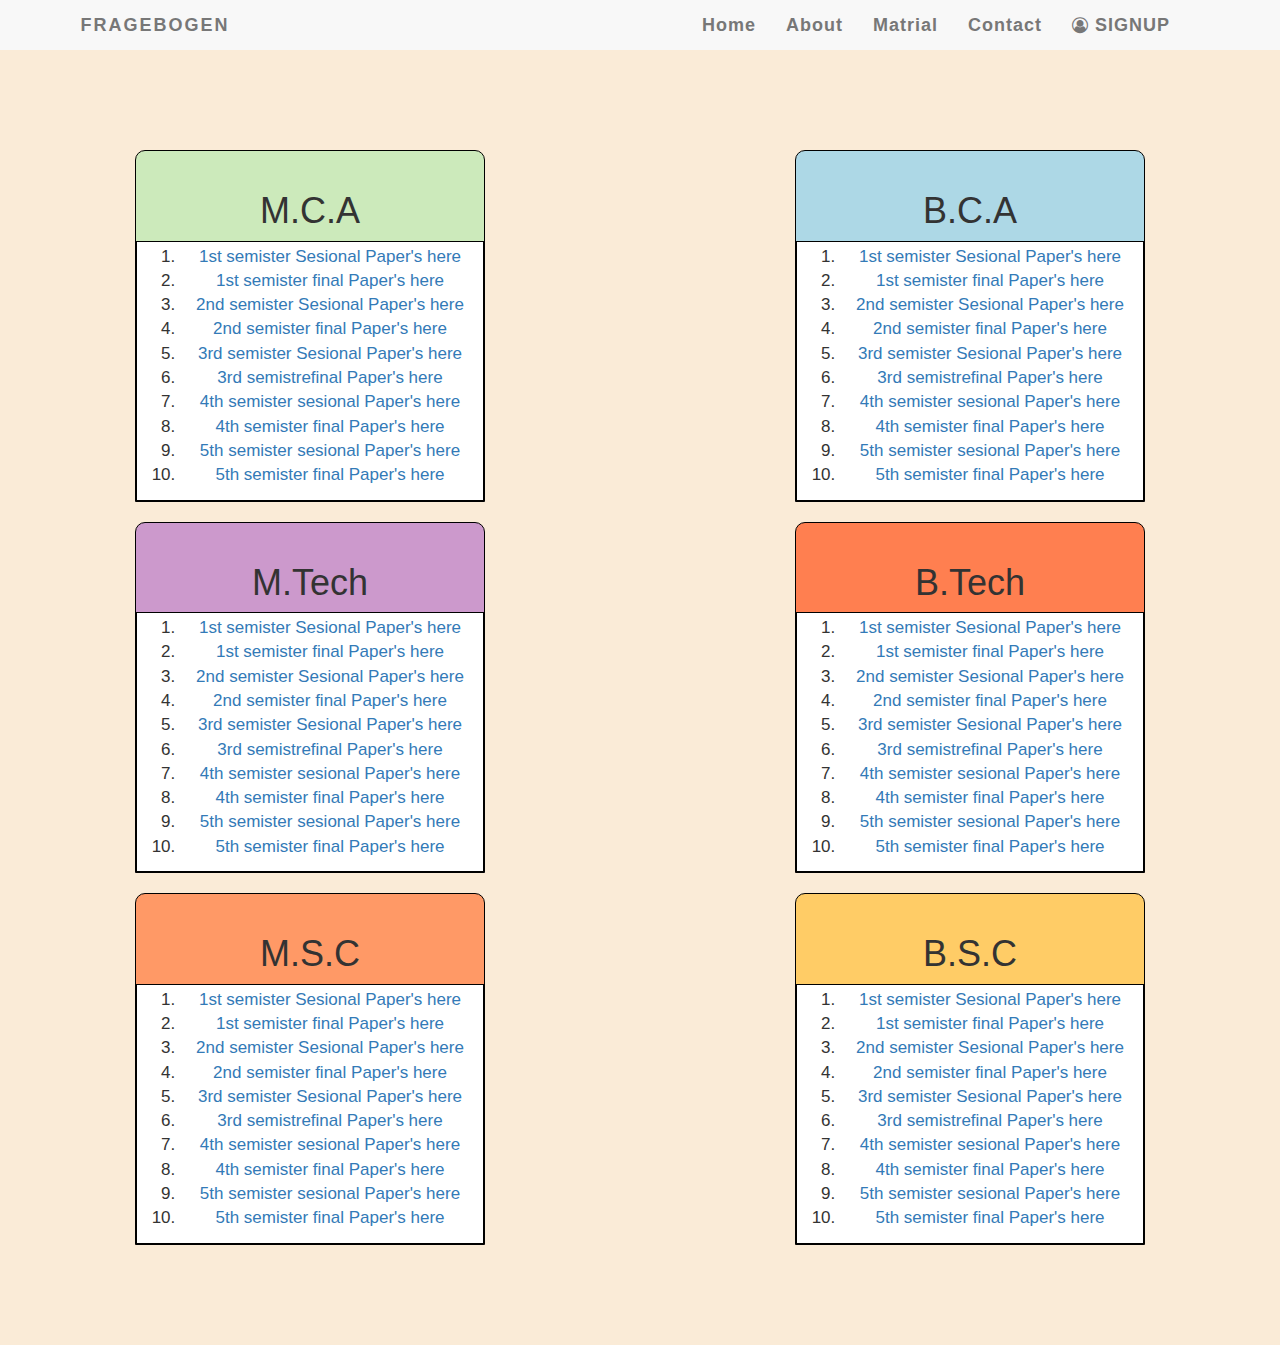
<file: subject.html>
<!DOCTYPE html>
<html lang="en">

<head>
	<meta charset="utf-8">
	<meta name="viewport" content="width=device-width, initial-scale=1.0">
	<link rel="stylesheet" media="screen" href="https://cdnjs.cloudflare.com/ajax/libs/twitter-bootstrap/3.3.5/css/bootstrap.min.css">
	<link rel="stylesheet" href="subject.css">
	<link rel="stylesheet" href="https://stackpath.bootstrapcdn.com/font-awesome/4.7.0/css/font-awesome.min.css">

	<title>SUBJECTS</title>


</head>

<body>
<nav class="navbar navbar-default navbar-fixed-top">
  <div class="container-fluid">
    <!-- Brand and toggle get grouped for better mobile display -->
    <div class="navbar-header">
      <button type="button" class="navbar-toggle collapsed" data-toggle="collapse" data-target="#bs-example-navbar-collapse-1" aria-expanded="false">
        <span class="sr-only">Toggle navigation</span>
        <span class="icon-bar"></span>
        <span class="icon-bar"></span>
        <span class="icon-bar"></span>
      </button>
      <a class="navbar-brand" href="index.html">FRAGEBOGEN</a>
    </div>

    <!-- Collect the nav links, forms, and other content for toggling -->
    <div class="collapse navbar-collapse" id="bs-example-navbar-collapse-1">
  
      <ul class="nav navbar-nav navbar-right">
        <li><a href="index.html">Home</a></li>
        <li><a href="index.html">About</a></li>
        <li><a href="index.html">Matrial</a></li>
        <li><a href="index.html">Contact</a></li>
        <li><a href="index.html"><i class="fa fa-user-circle-o" aria-hidden="true"></i> SIGNUP </a></li>
      
      
      </ul>
    </div><!-- /.navbar-collapse -->
  </div><!-- /.container-fluid -->
</nav>



<!--Subject starts here-->
<div class="subject">
    
    
<!--    container starts here-->
	<div class="container">
	
	
<!--	row first starts here-->
	<div class="row">
<!--    colom first starts here-->
        <div class="col-md-6 mca"><h1>M.C.A</h1>
	    <div class="content">
	    <ol>
	    <li><a href="#">1st semister Sesional Paper's here</a> </li>
	    <li><a href="#">1st semister final Paper's here</a> </li>
	    <li><a href="#"> 2nd semister Sesional Paper's here</a> </li>
	    <li><a href="#">2nd semister final Paper's here</a> </li>
	    <li><a href="#">3rd semister Sesional Paper's here</a> </li>
	    <li><a href="#">3rd semistrefinal Paper's here</a> </li>
	    <li><a href="#">4th semister sesional Paper's here</a> </li>
	    <li><a href="#">4th semister final Paper's here</a> </li>
	    <li><a href="#">5th semister sesional Paper's here</a> </li>
	    <li><a href="#">5th semister final Paper's here</a> </li>     
	    </ol>
	    </div>
	    </div>
<!--	    colom first ends here-->
	    
<!--	    colom second starts here-->
        <div class="col-md-6 bca"><h1>B.C.A</h1>
        <div class ="content">
	    <ol>
	    <li><a href="#">1st semister Sesional Paper's here</a> </li>
	    <li><a href="#">1st semister final Paper's here</a> </li>
	    <li><a href="#"> 2nd semister Sesional Paper's here</a> </li>
	    <li><a href="#">2nd semister final Paper's here</a> </li>
	    <li><a href="#">3rd semister Sesional Paper's here</a> </li>
	    <li><a href="#">3rd semistrefinal Paper's here</a> </li>
	    <li><a href="#">4th semister sesional Paper's here</a> </li>
	    <li><a href="#">4th semister final Paper's here</a> </li>
	    <li><a href="#">5th semister sesional Paper's here</a> </li>
	    <li><a href="#">5th semister final Paper's here</a> </li>     
	    </ol>
	    </div>
<!--	    colom second ends here-->
	</div>

        </div>
<!--	row 1st ends here-->
    
        
                
<!--	row 2nd starts here-->
	   <div class="row">
<!--    colom first starts here-->
        <div class="col-md-6 mtech "><h1>M.Tech</h1>
	    <div class="content">
	    <ol>
	    <li><a href="#">1st semister Sesional Paper's here</a> </li>
	    <li><a href="#">1st semister final Paper's here</a> </li>
	    <li><a href="#"> 2nd semister Sesional Paper's here</a> </li>
	    <li><a href="#">2nd semister final Paper's here</a> </li>
	    <li><a href="#">3rd semister Sesional Paper's here</a> </li>
	    <li><a href="#">3rd semistrefinal Paper's here</a> </li>
	    <li><a href="#">4th semister sesional Paper's here</a> </li>
	    <li><a href="#">4th semister final Paper's here</a> </li>
	    <li><a href="#">5th semister sesional Paper's here</a> </li>
	    <li><a href="#">5th semister final Paper's here</a> </li>     
	    </ol>
	    </div>
	    </div>
<!--	    colom first ends here-->
	    
<!--	    colom second starts here-->
        <div class="col-md-6 btech"><h1>B.Tech</h1>
        <div class ="content">
	    <ol>
	    <li><a href="#">1st semister Sesional Paper's here</a> </li>
	    <li><a href="#">1st semister final Paper's here</a> </li>
	    <li><a href="#"> 2nd semister Sesional Paper's here</a> </li>
	    <li><a href="#">2nd semister final Paper's here</a> </li>
	    <li><a href="#">3rd semister Sesional Paper's here</a> </li>
	    <li><a href="#">3rd semistrefinal Paper's here</a> </li>
	    <li><a href="#">4th semister sesional Paper's here</a> </li>
	    <li><a href="#">4th semister final Paper's here</a> </li>
	    <li><a href="#">5th semister sesional Paper's here</a> </li>
	    <li><a href="#">5th semister final Paper's here</a> </li>     
	    </ol>
	    </div>
<!--	    colom second ends here-->
	</div>
	  
        </div>
<!--	row 2nd ends here-->

        
                        
<!--	row 3rd starts here-->
	<div class="row">
<!--    colom first starts here-->
        <div class="col-md-6 bsc "><h1>B.S.C</h1>
	    <div class="content">
	    <ol>
	    <li><a href="#">1st semister Sesional Paper's here</a> </li>
	    <li><a href="#">1st semister final Paper's here</a> </li>
	    <li><a href="#"> 2nd semister Sesional Paper's here</a> </li>
	    <li><a href="#">2nd semister final Paper's here</a> </li>
	    <li><a href="#">3rd semister Sesional Paper's here</a> </li>
	    <li><a href="#">3rd semistrefinal Paper's here</a> </li>
	    <li><a href="#">4th semister sesional Paper's here</a> </li>
	    <li><a href="#">4th semister final Paper's here</a> </li>
	    <li><a href="#">5th semister sesional Paper's here</a> </li>
	    <li><a href="#">5th semister final Paper's here</a> </li>     
	    </ol>
	    </div>
	    </div>
<!--	    colom first ends here-->
	    
<!--	    colom second starts here-->
        <div class="col-md-6 msc"><h1>M.S.C</h1>
        <div class ="content">
	    <ol>
	    <li><a href="#">1st semister Sesional Paper's here</a> </li>
	    <li><a href="#">1st semister final Paper's here</a> </li>
	    <li><a href="#"> 2nd semister Sesional Paper's here</a> </li>
	    <li><a href="#">2nd semister final Paper's here</a> </li>
	    <li><a href="#">3rd semister Sesional Paper's here</a> </li>
	    <li><a href="#">3rd semistrefinal Paper's here</a> </li>
	    <li><a href="#">4th semister sesional Paper's here</a> </li>
	    <li><a href="#">4th semister final Paper's here</a> </li>
	    <li><a href="#">5th semister sesional Paper's here</a> </li>
	    <li><a href="#">5th semister final Paper's here</a> </li>     
	    </ol>
	    </div>
<!--	    colom second ends here-->
	</div>

	  </div>
<!--	row 3rd ends here-->	  
	  
	  
	  
	</div>
<!--   container ends here-->
   
   
    </div>
<!--    subject ends here-->


	<script src="https://cdnjs.cloudflare.com/ajax/libs/jquery/1.11.3/jquery.min.js"></script>
	<script src="https://cdnjs.cloudflare.com/ajax/libs/twitter-bootstrap/3.3.5/js/bootstrap.min.js"></script>

	<script>
	</script>

</body>

</html>
</file>
<file: subject.css>
.navbar{
   
    border: none;
}
.navbar-brand{
    letter-spacing: 2px;
    text-decoration: none;
    font-weight: bold;
    position: relative;
    top: 0;
    left: 40%
}
.navbar-right{
    margin-right: 80px;
    letter-spacing: 1px;
    font-weight: 800;
    font-size: 18px;
}
.navbar-right i{
    font-size: 16px;
}


.subject{
    margin: 0;
    padding: 0;
    box-sizing: border-box;
    display: block;
    background-color: antiquewhite;
}
.container{
    margin-top: 50px;
    padding: 100px 0;
}


/*row 1st starts here*/

/*1st row 1st colom starts here*/
.mca{
    width: 350px;
    background-color: #cceabb;
    padding: 20px 0 0;
    text-align: center;
    font-size: 17px;
    margin-left: 80px;
    border: 1px solid black;
    float: left;
    border-radius: 10px 10px 0 0;
}

.content{
    background-color: #fff;
    height: 260px;
    padding: 3px;
    margin: 5px 0 0;
    border: 1px solid black;
}
/*1st row 1st colom ends here */

/*1st row 2nd colom starts here */
.bca{
    width: 350px;
    background-color: lightblue;
    padding: 20px 0 0;
    text-align: center;
    font-size: 17px;
    margin-right: 80px;
    margin-top: 0px;
    border: 1px solid black;
    float: right;
    border-radius: 10px 10px 0 0;
}
.row{
    text-align: center;
    margin: 0px auto;
}
/*1st row 2nd colom ends here*/


/*2nd row starts here*/

/*2nd row 1st colom starts here*/
.mtech{
    width: 350px;
    background-color: #CC99CC;
    padding: 20px 0 0;
    text-align: center;
    font-size: 17px;
    margin-left: 80px;
    margin-top: 20px;
    border: 1px solid black;
    float: left;
    border-radius: 10px 10px 0 0;
}

.content{
    background-color: #fff;
    height: 260px;
    padding: 3px;
    margin: 5px 0 0;
    border: 1px solid black;
}
/*2nd row 1st colom ends here*/

/*2nd row 2nd colom starts here*/
.btech{
    width: 350px;
    background-color: coral;
    padding: 20px 0 0;
    text-align: center;
    font-size: 17px;
    margin-right: 80px;
    margin-top: 20px;
    border: 1px solid black;
    float: right;
    border-radius: 10px 10px 0 0;
}
/*2nd row 2nd colom ends here*/


/*3rd row starts here*/

/*3rd row 1st colom starts here*/
.msc{
    width: 350px;
    background-color: #FF9966;
    padding: 20px 0 0;
    text-align: center;
    font-size: 17px;
    margin-left: 80px;
    margin-top: 20px;
    border: 1px solid black;
    float: left;
    border-radius: 10px 10px 0 0;
}

.content{
    background-color: #fff;
    height: 260px;
    padding: 3px;
    margin: 5px 0 0;
    border: 1px solid black;
}
/*3rd row 1st colom ends here*/

/*3rd row 2nd colom starts here*/
.bsc{
    width: 350px;
    background-color: #FFCC66;
    padding: 20px 0 0;
    text-align: center;
    font-size: 17px;
    margin-right: 80px;
    margin-top: 20px;
    border: 1px solid black;
    float: right;
    border-radius: 10px 10px 0 0;
}
/*3rd row 2nd colom ends here*/
/*3rd row ends here*/
</file>
